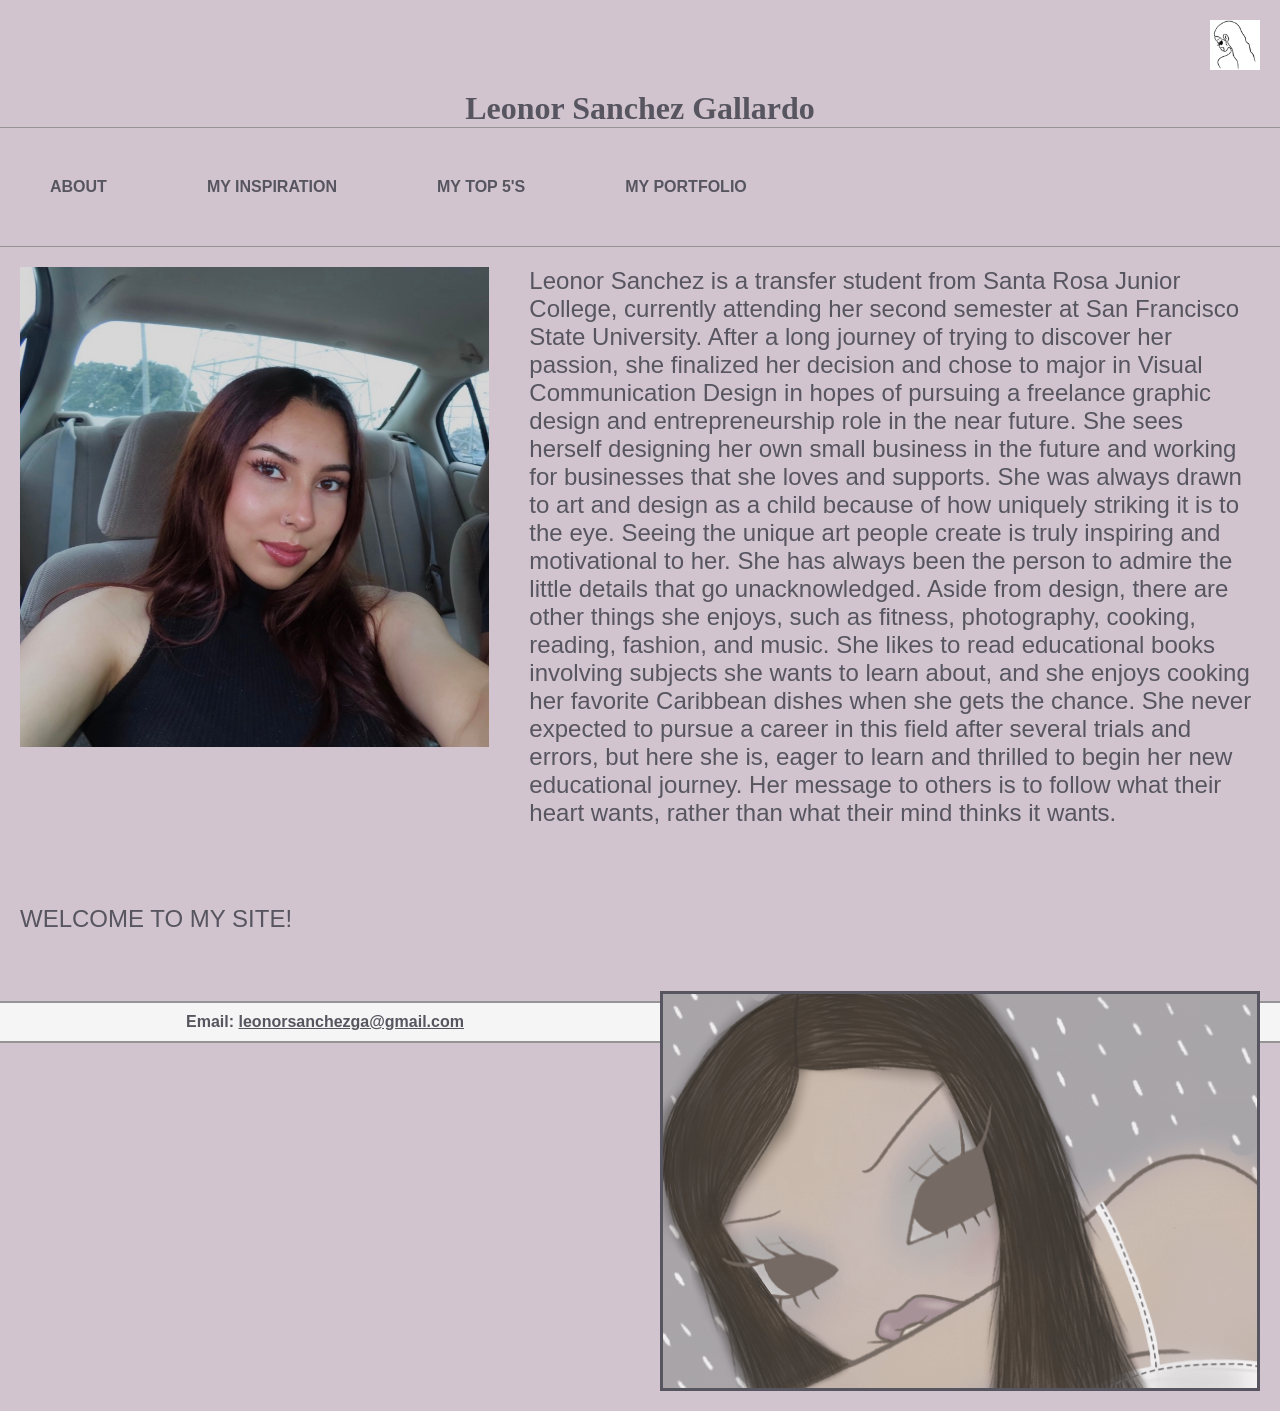
<file: index.html>
<!DOCTYPE html>
<html lang="en"> 
    <head>
        <meta charset="UTF-8">
        <title>Leonor Sanchez Gallardo</title>
        <link rel="stylesheet" href="css/style.css">
    
</head>
    <body>

     <header>

        <a href="index.html" class="logo-container">
            <img src = "img/icon.jpg" alt="logo" class="logo-image" width="50px">
        </a>

        <h1>Leonor Sanchez Gallardo</h1>

        <nav class="nav-bar">
        <a href="index.html"><strong>About</strong></a>
        <a href="inspiration/inspiration.html"><strong>My Inspiration</strong></a>
        <a href="topFive/topFive.html"><strong>My Top 5's</strong></a>
        <a href="portfolio/portfolio.html"><strong>My Portfolio</strong></a>
        </nav>
    </header>

    <section>

        <div class="row">
        <img src="img/leonor.jpg" class="leonor-image" width="500" height="500" alt="picture of leonor">

            <p>Leonor Sanchez is a transfer student from Santa Rosa Junior College, 
            currently attending her second semester at San Francisco State University. 
            After a long journey of trying to discover her passion, she finalized her 
            decision and chose to major in Visual Communication Design in hopes of pursuing 
            a freelance graphic design and entrepreneurship role in the near future. She sees 
            herself designing her own small business in the future and working for businesses 
            that she loves and supports. She was always drawn to art and design as a child because 
            of how uniquely striking it is to the eye. Seeing the unique art people create is truly 
            inspiring and motivational to her. She has always been the person to admire the little 
            details that go unacknowledged. Aside from design, there are other things she enjoys, 
            such as fitness, photography, cooking, reading, fashion, and music. She likes to read 
            educational books involving subjects she wants to learn about, and she enjoys cooking her 
            favorite Caribbean dishes when she gets the chance. She never expected to pursue a career 
            in this field after several trials and errors, but here she is, eager to learn and thrilled 
            to begin her new educational journey. Her message to others is to follow what their heart wants, 
            rather than what their mind thinks it wants.</p>
        </div>
        <br>

    <div class="move-text">
        <p>WELCOME TO MY SITE!</p>
    </div>
        <br>
        <img src="img/me.gif" alt="gif of me in the rain" class="me-image" width="600" height="400">

    </body>
    </section> 

    <footer> 
        <h4>
            <strong>Email:</strong>
            <a href="mailto:leonorsanchezga@gmail.com" class="email">leonorsanchezga@gmail.com</a>
        </h4>
    </footer>

    </body>

</html>
</file>
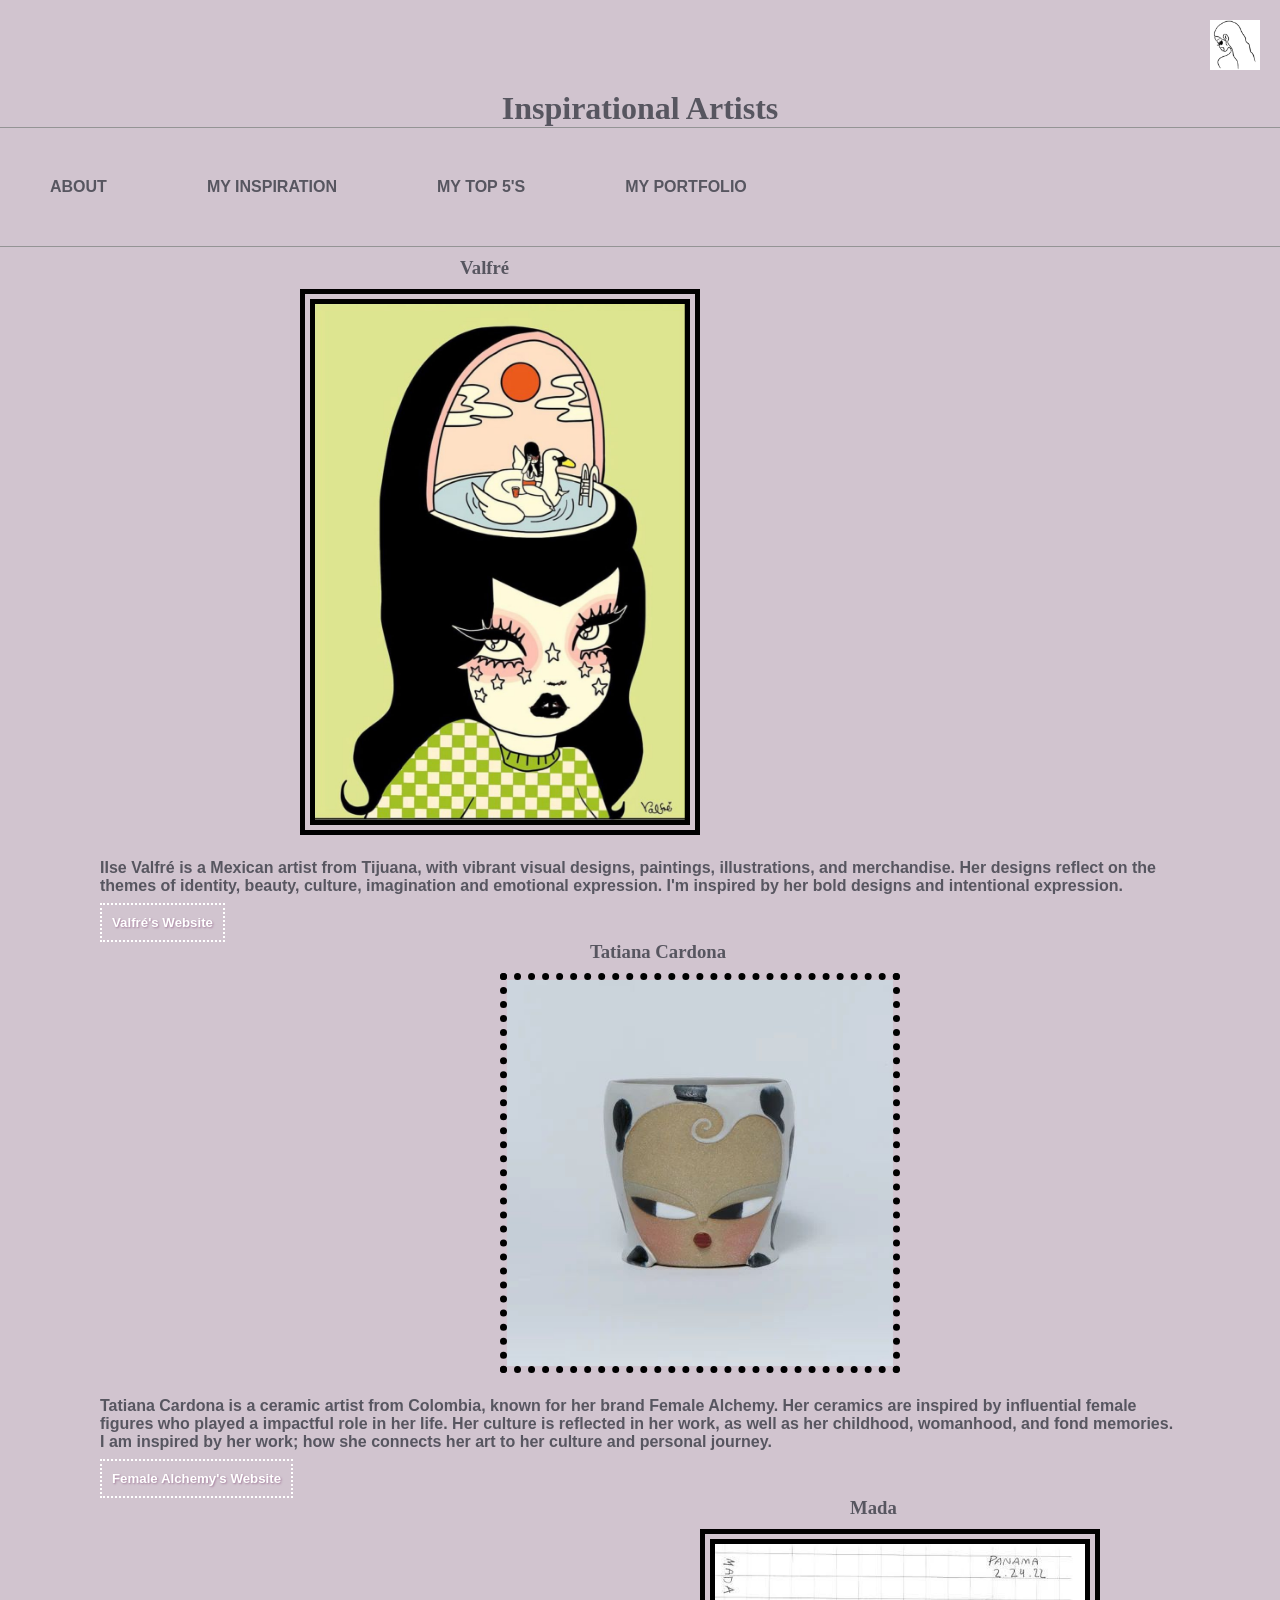
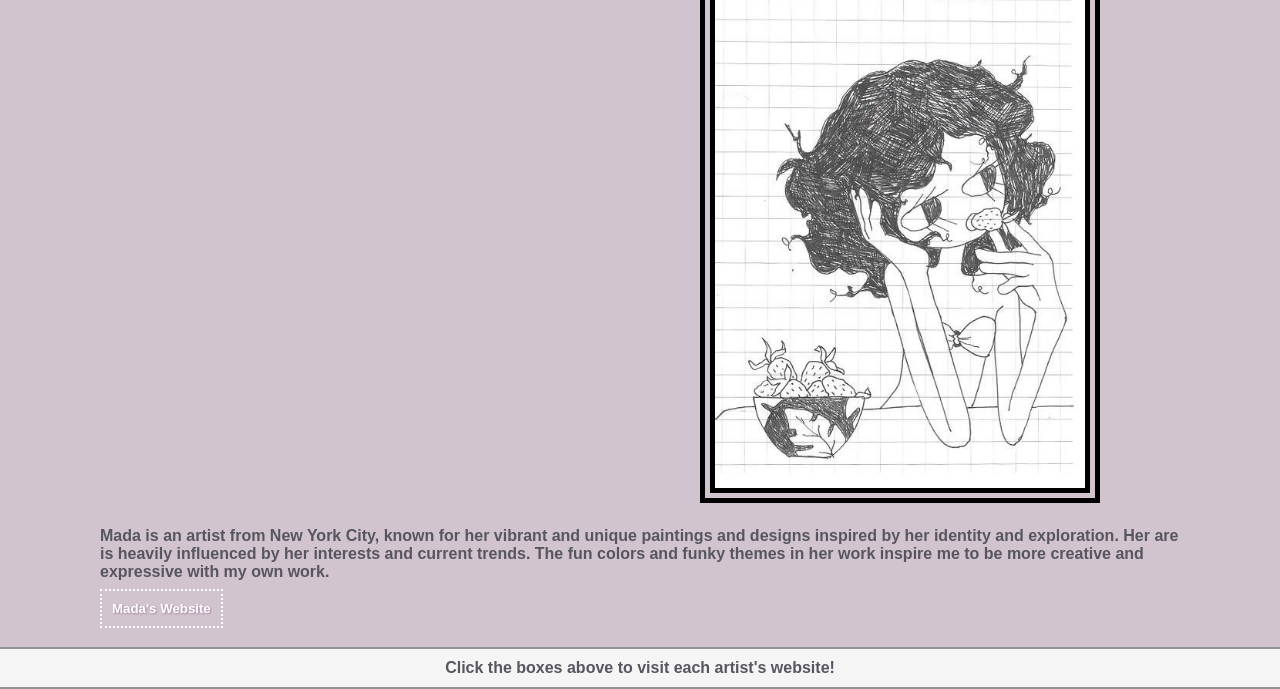
<file: inspiration/inspiration.html>
<!DOCTYPE html>
<html lang="en"> 
    <head>
        <meta charset="UTF-8">
        <title>My Inspirations</title>
        <link rel="stylesheet" href="../css/style.css">
    </head>
    <body>

    <header>

        <a href="../index.html" class="logo-container">
         <img src="../img/icon.jpg" alt="logo" class="logo-image" width="50px">
        </a>

        <h1>Inspirational Artists</h1>

    <nav class="nav-bar">
        <a href="../index.html"><strong>About</strong></a>
        <a href="inspiration/inspiration.html"><strong>My Inspiration</strong></a>
        <a href="../topFive/topFive.html"><strong>My Top 5's</strong></a>
        <a href="../portfolio/portfolio.html"><strong>My Portfolio</strong></a>
        </nav>
    </header>


    <section>
        <h3 class="valfre-title">Valfré</h3>

          <img src="img/valfre.jpg" class="valfre-image" alt="Valfré's Artwork" width="400px">

            <h4>IIse Valfré is a Mexican artist from Tijuana, with vibrant visual designs, paintings, illustrations, 
                and merchandise. Her designs reflect on the themes of identity, beauty, culture, imagination and 
                emotional expression. I'm inspired by her bold designs and intentional expression.</h4>

                   
                        <h5><a href="https://www.valfre.com/">Valfré's Website</a></h5>



        <h3 class="cardona-title">Tatiana Cardona</h3>

        <img src="img/femalealchemy.jpg" class="femalealchemy-image" alt="Cardona's Ceramic" width="400px">


            <h4>Tatiana Cardona is a ceramic artist from Colombia, known for her brand Female Alchemy. Her 
                ceramics are inspired by influential female figures who played a impactful role in her life.
                Her culture is reflected in her work, as well as her childhood, womanhood, and fond memories.
                I am inspired by her work; how she connects her art to her culture and personal journey.</h4>

                    
                        <h5><a href="https://www.femalealchemy.com/">Female Alchemy's Website</a></h5>

        <h3 class="mada-title">Mada</h3>

        <img src="img/mada.jpg" class="mada-image" alt="Mada's Artwork" width="400px">

            <h4>Mada is an artist from New York City, known for her vibrant and unique paintings and designs 
                inspired by her identity and exploration. Her are is heavily influenced by her interests and
                current trends. The fun colors and funky themes in her work inspire me to be more creative and
                expressive with my own work.</h4>

                   

                        <h5><a href="https://www.madacreative.com/">Mada's Website</a></h5>
    </section>

    <footer>
        <h4> Click the boxes above to visit each artist's website!</h4>
    </footer>

    </body>

</html>
</file>
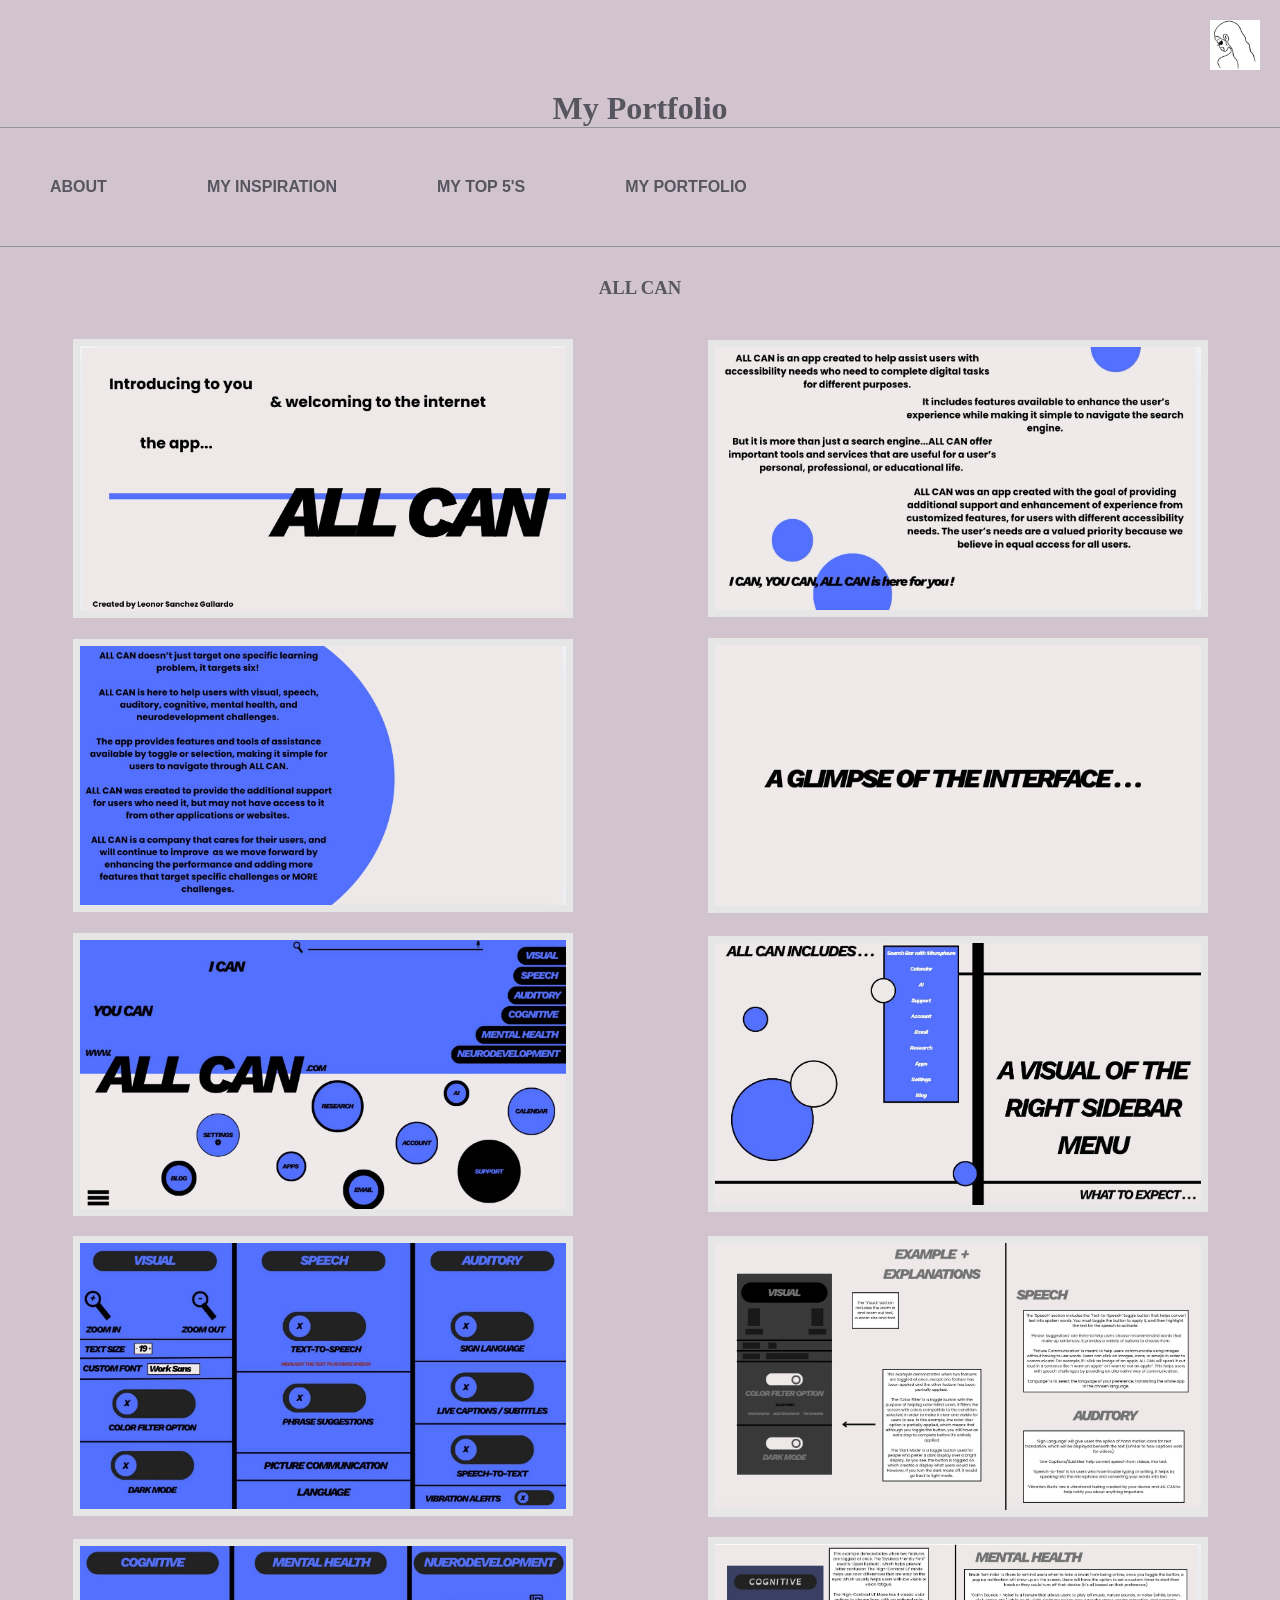
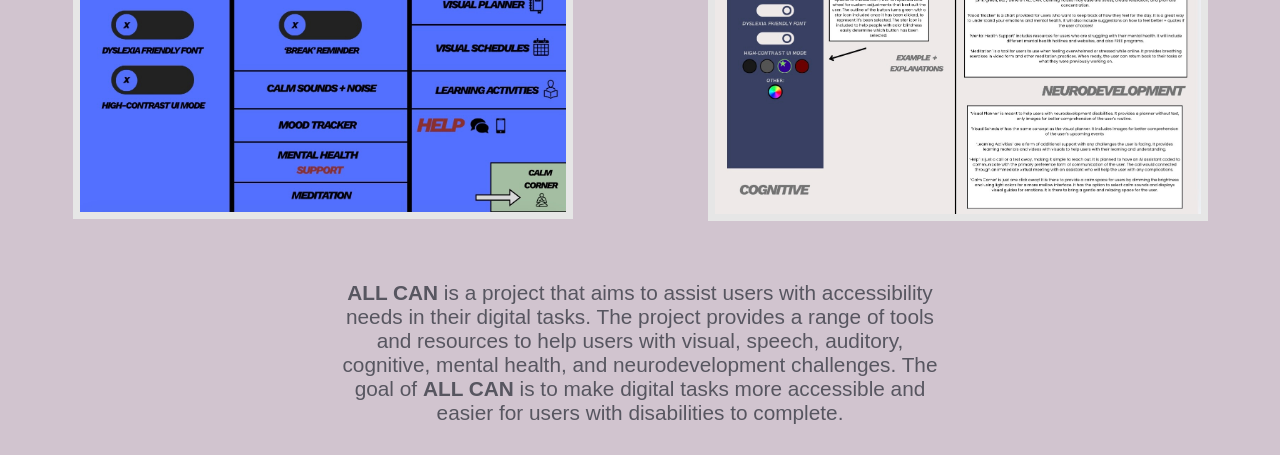
<file: portfolio/portfolio.html>
<!DOCTYPE html>
<html lang="en"> 
    <head>
        <meta charset="UTF-8">
        <title>My Portfolio</title>
        <link rel="stylesheet" href="../css/style.css">
        <meta name="viewport" content="width=device-width, initial-scale=1.0">

    </head>
    <body>

    <header>

        <a href="../index.html" class="logo-container">
        <img src="../img/icon.jpg" alt="logo" class="logo-image" width="50px">
        </a>

        <h1>My Portfolio</h1>

    <nav class="nav-bar">
        <a href="../index.html"><strong>About</strong></a>
        <a href="../inspiration/inspiration.html"><strong>My Inspiration</strong></a>
        <a href="../topFive/topFive.html"><strong>My Top 5's</strong></a>
        <a href="portfolio/portfolio.html"><strong>My Portfolio</strong></a>
        </nav>
    </header>

    <section>

        <h3 class="allCan-title">ALL CAN</h3>

        <div class="portfolio-container">

        <img src="img/allCan1.jpg" class="allCan-image" alt="slide deck of all can project with information and design">
        <img src="img/allCan2.jpg" class="allCan-image" alt="slide deck of all can project with information of tools and resources">
        <img src="img/allCan3.jpg" class="allCan-image" alt="slide deck of all can project with information of tools and resources">
        <img src="img/allCan4.jpg" class="allCan-image" alt="slide deck of all can project with information of tools and resources">
        <img src="img/allCan5.jpg" class="allCan-image" alt="slide deck of all can project with information of tools and resources">
        <img src="img/allCan6.jpg" class="allCan-image" alt="slide deck of all can project with information of tools and resources">
        <img src="img/allCan7.jpg" class="allCan-image" alt="slide deck of all can project with information of tools and resources">
        <img src="img/allCan8.jpg" class="allCan-image" alt="slide deck of all can project with information of tools and resources">
        <img src="img/allCan9.jpg" class="allCan-image" alt="slide deck of all can project with information of tools and resources">
        <img src="img/allCan10.jpg" class="allCan-image" alt="slide deck of all can project with information of tools and resources">

        <p><strong>ALL CAN</strong> is a project that aims to assist users with accessibility needs in their digital tasks. The project provides a range of tools 
           and resources to help users with visual, speech, auditory, cognitive, mental health, and neurodevelopment challenges. The goal of <strong>ALL 
           CAN</strong> is to make digital tasks more accessible and easier for users with disabilities to complete.
        </p>
        </div>
    </section>
    
    </body>
</html>
</file>
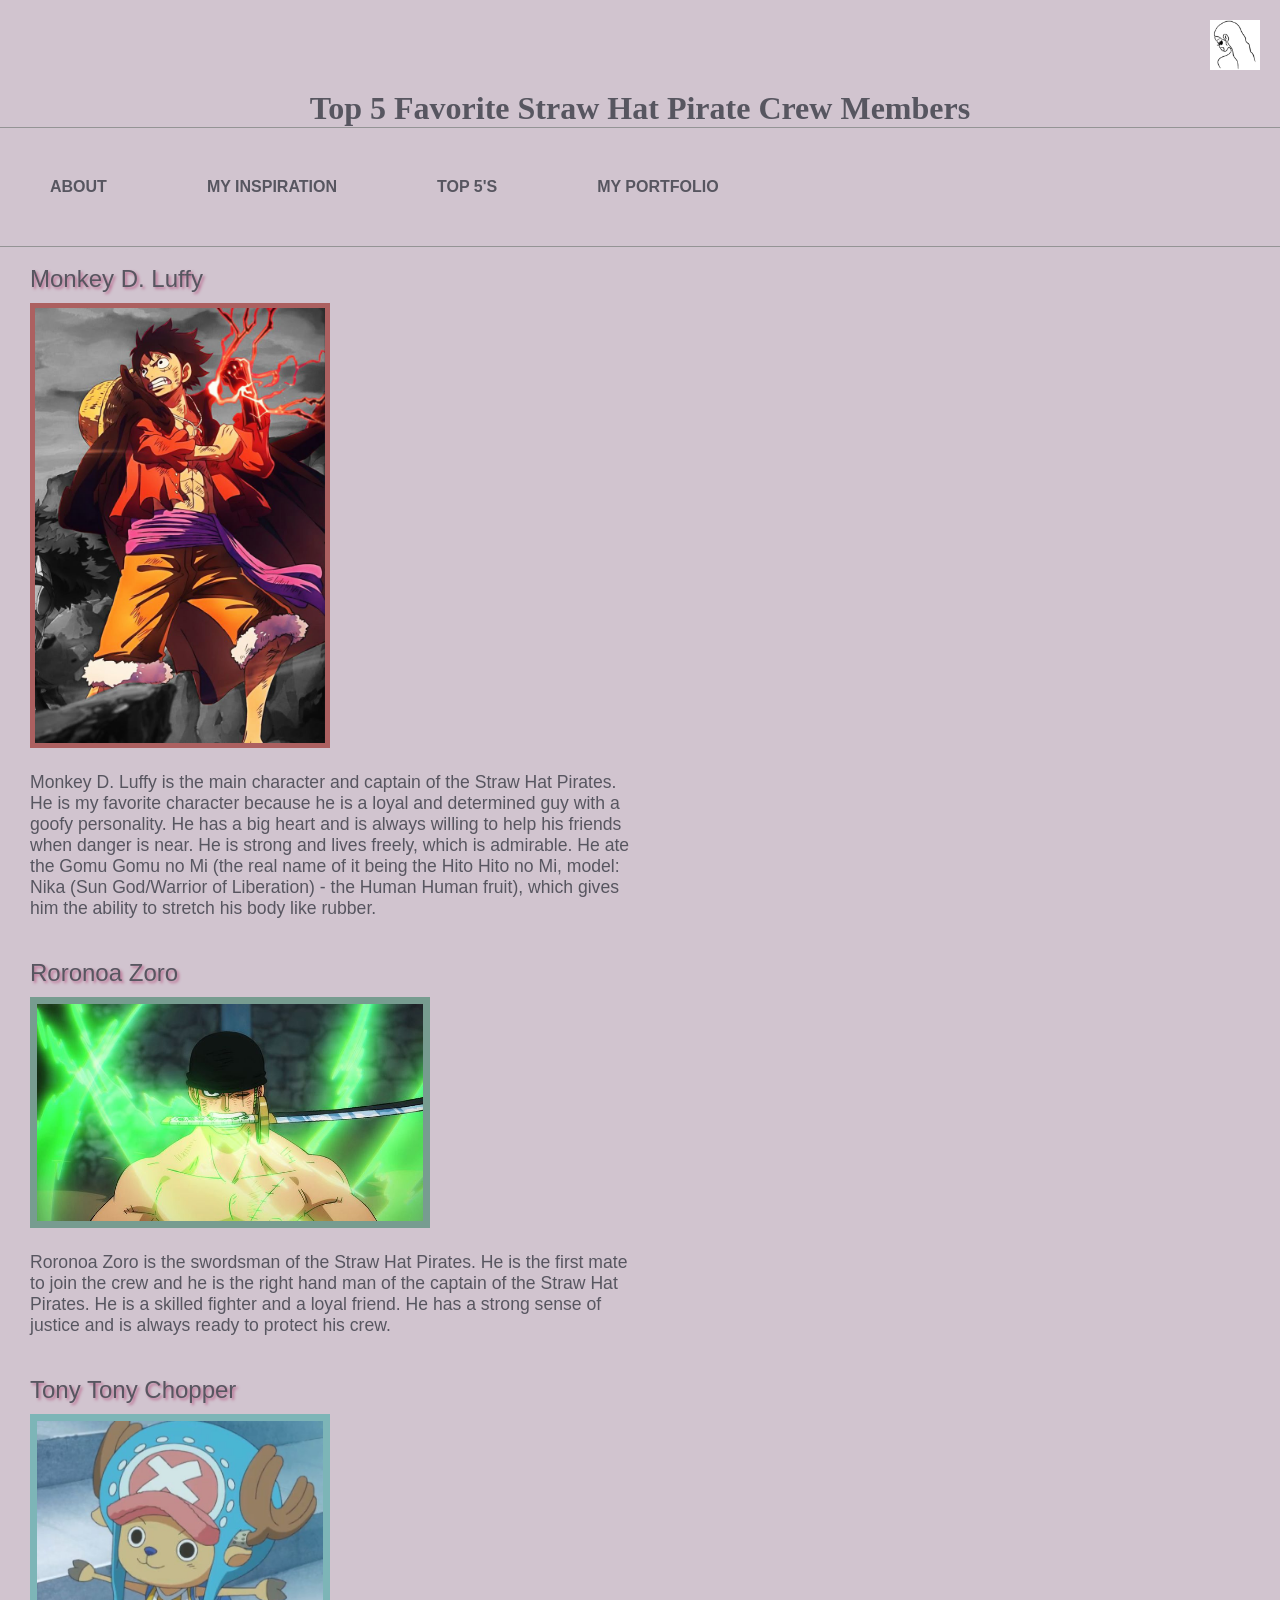
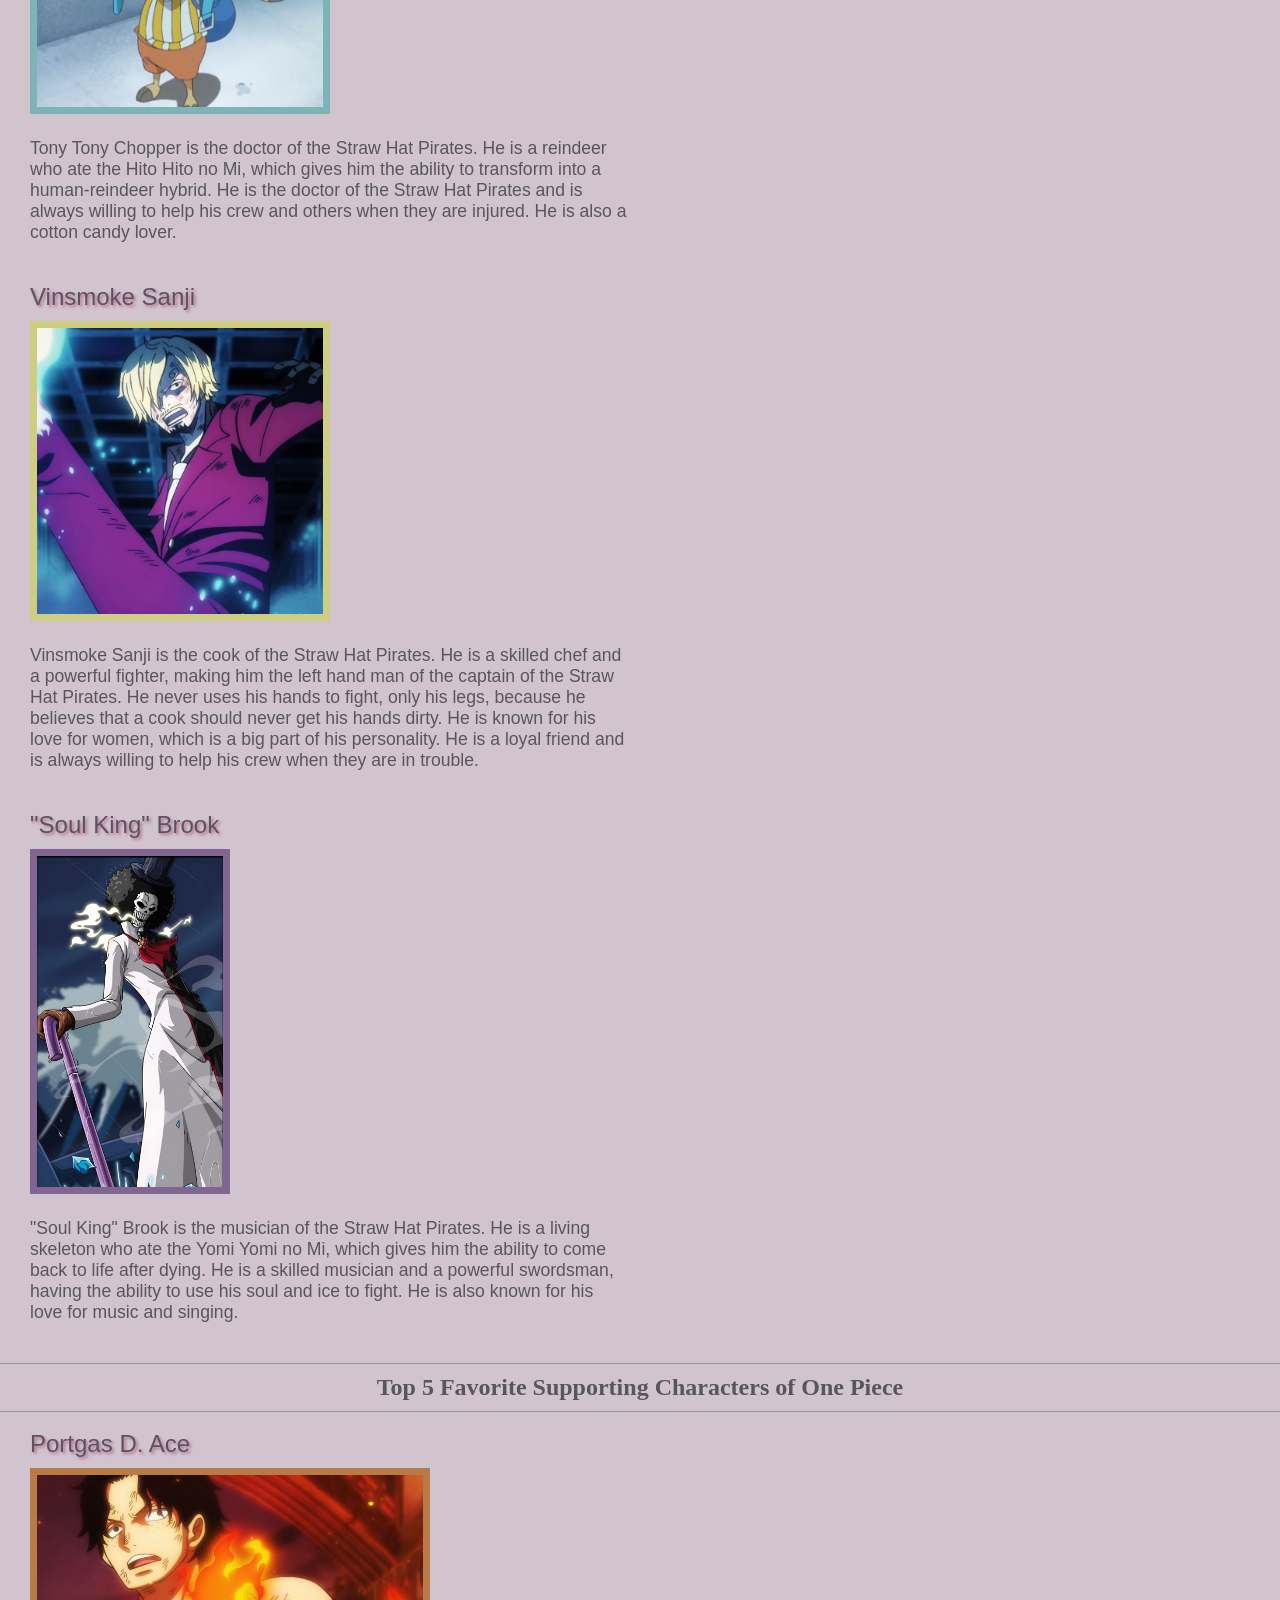
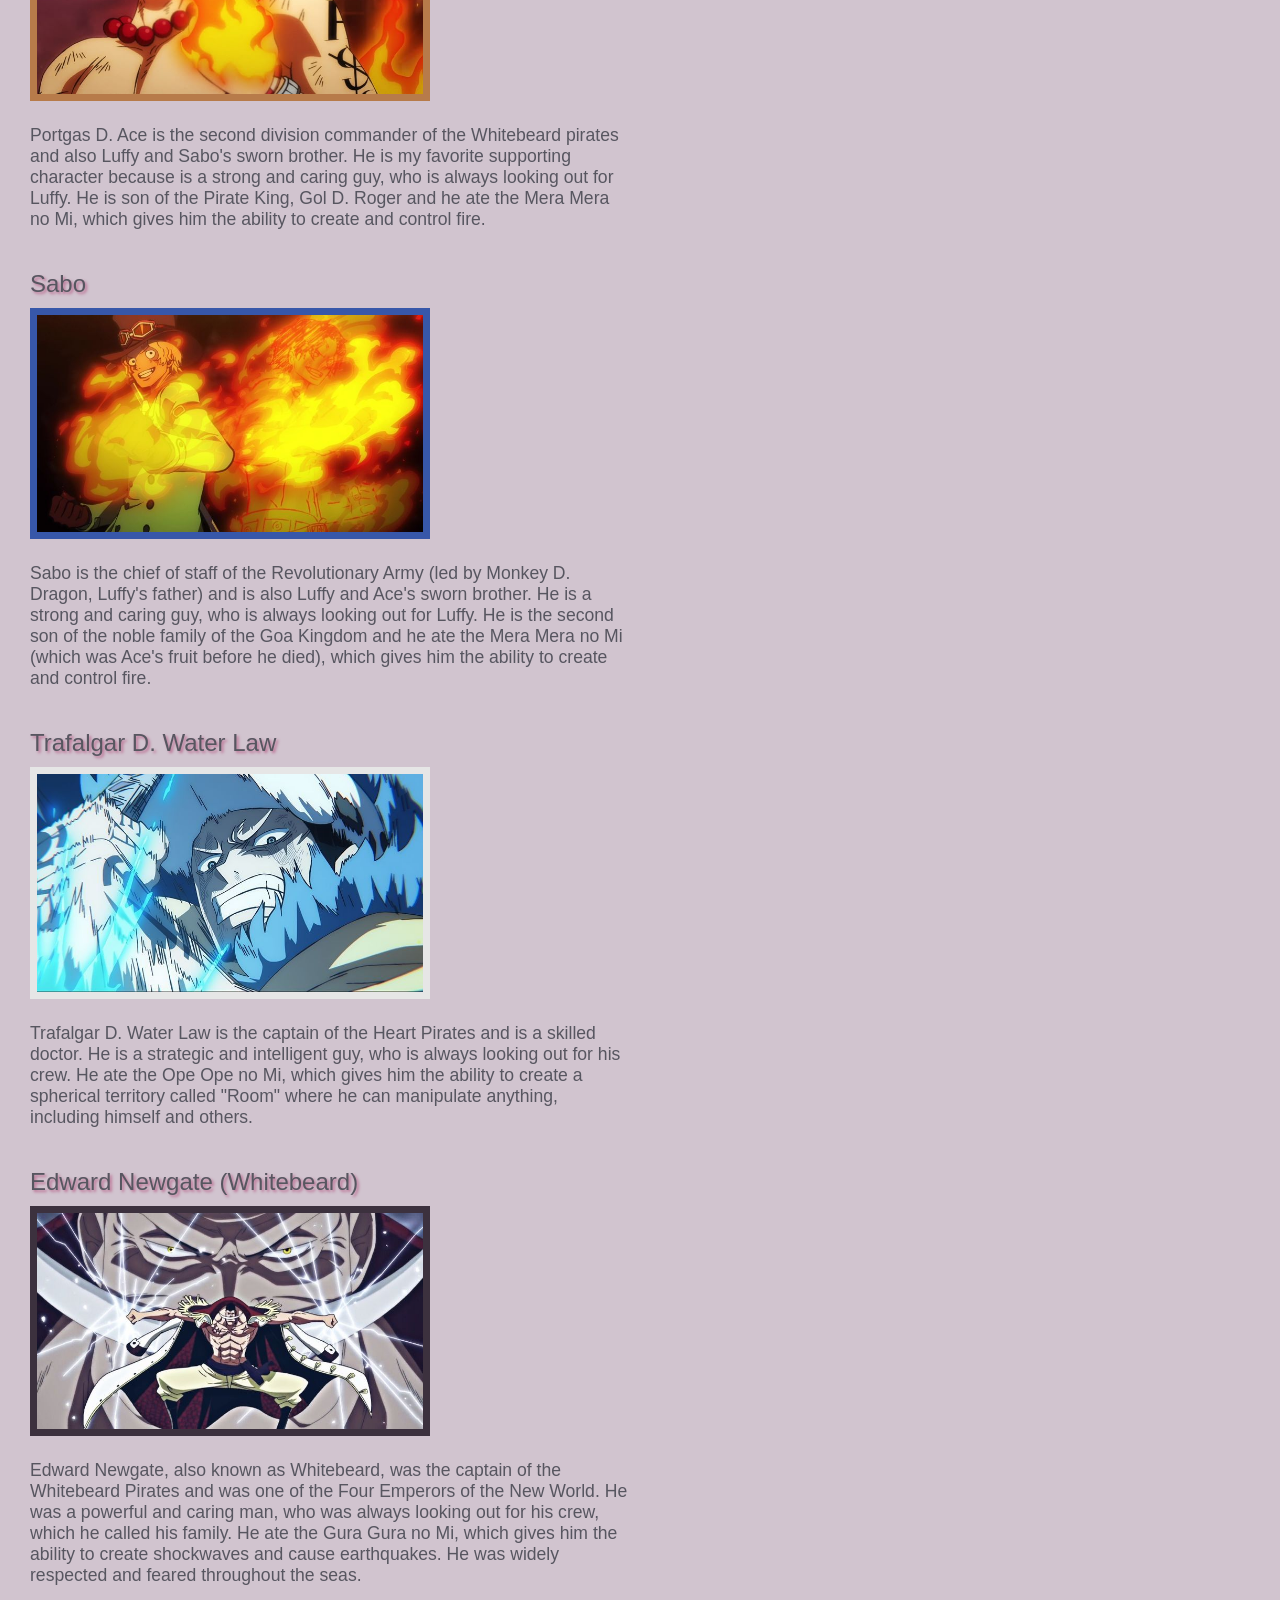
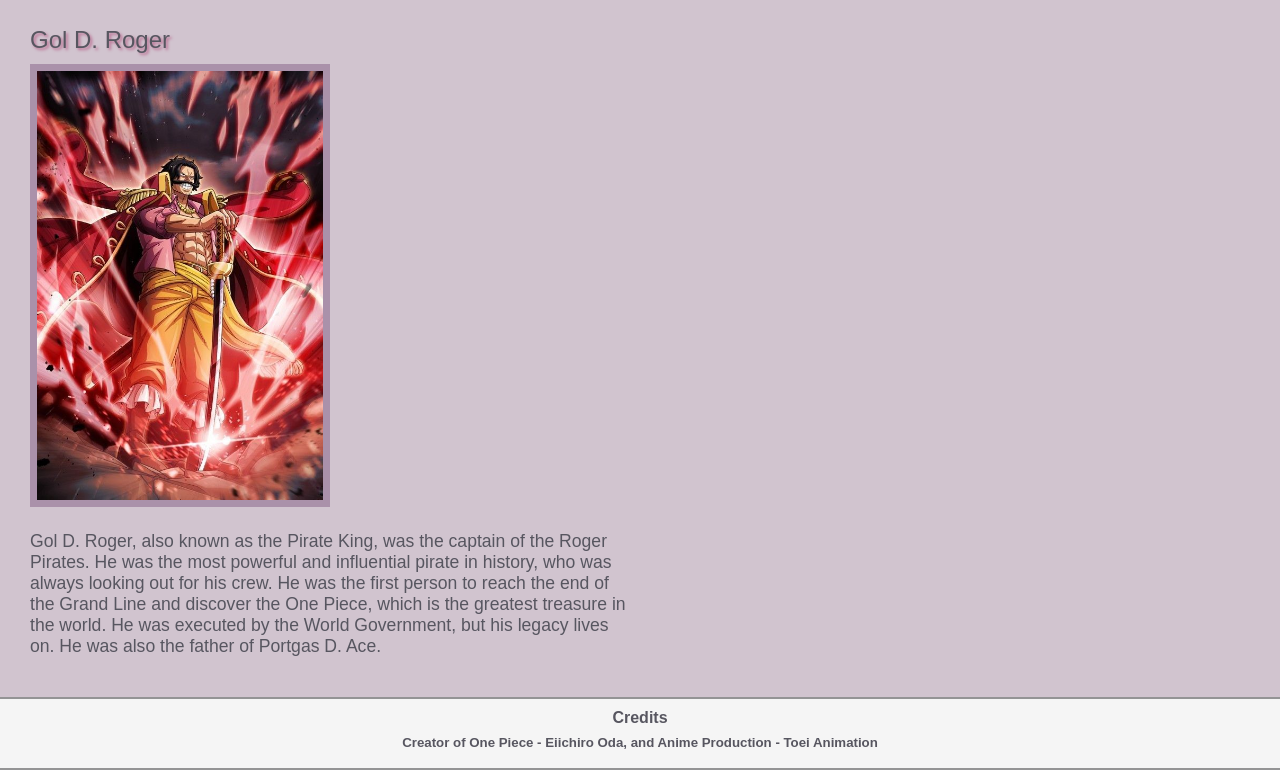
<file: topFive/topFive.html>
<!DOCTYPE html>
<html lang="en"> 
    <head>
        <meta charset="UTF-8">
        <title>My Top 5's</title>
        <link rel="stylesheet" href="../css/style.css">
        <link href="https://fonts.googleapis.com/css2?family=Josefin+Sans&display=swap" rel="stylesheet">
    </head>
    <body>

    <header>

        <a href="../index.html" class="logo-container">
        <img src="../img/icon.jpg" alt="logo" class="logo-image" width="50px">
        </a>

        <h1>Top 5 Favorite Straw Hat Pirate Crew Members</h1>

        <nav class="nav-bar">
        <a href="../index.html"><strong>About</strong></a>
        <a href="../inspiration/inspiration.html"><strong>My Inspiration</strong></a>
        <a href="topFive/topFive.html"><strong>Top 5's</strong></a>
        <a href="../portfolio/portfolio.html"><strong>My Portfolio</strong></a>
        </nav>
    </header>

    <section>
            <ol>
                <li>
                    <br>
                <a href="https://onepiece.fandom.com/wiki/Monkey_D._Luffy" class="addToMultiple">Monkey D. Luffy</a>
                    <br>
                    <img src="img/monkeyDLuffy.jpg" class="luffy-image" alt="Luffy in battle" width="300px">
                
                    <br>
                    <p>Monkey D. Luffy is the main character and captain of the Straw Hat Pirates. He is my
                        favorite character because he is a loyal and determined guy with a goofy personality.
                        He has a big heart and is always willing to help his friends when danger is near. He is 
                        strong and lives freely, which is admirable. He ate the Gomu Gomu no Mi (the real name of 
                        it being the Hito Hito no Mi, model: Nika (Sun God/Warrior of Liberation) - the Human Human 
                        fruit), which gives him the ability to stretch his body like rubber.</p>
                </li>
                   
                <li>
                <a href="https://onepiece.fandom.com/wiki/Roronoa_Zoro" class="addToMultiple">Roronoa Zoro</a>
                    <br>
                    <img src="img/zoro.jpg" class="zoro-image" alt="Zoro in battle, holding his swords" width="400px">
                    <br>
                    <p>Roronoa Zoro is the swordsman of the Straw Hat Pirates. He is the first mate to join the crew and
                     he is the right hand man of the captain of the Straw Hat Pirates. He is a skilled fighter and a loyal 
                     friend. He has a strong sense of justice and is always ready to protect his crew.</p>
                </li>
                    
                <li>
                <a href="https://onepiece.fandom.com/wiki/Tony_Tony_Chopper" class="addToMultiple">Tony Tony Chopper</a>
                    <br>
                    <img src="img/chopper.jpg" class="chopper-image" alt="Chopper standing with his arms extended out" width="300px">
                    <br>
                    <p>Tony Tony Chopper is the doctor of the Straw Hat Pirates. He is a reindeer who ate the Hito Hito no Mi, 
                    which gives him the ability to transform into a human-reindeer hybrid. He is the doctor of the Straw Hat 
                    Pirates and is always willing to help his crew and others when they are injured. He is also a cotton candy 
                    lover.</p>
                </li>
                   
                <li>
                <a href="https://onepiece.fandom.com/wiki/Sanji" class="addToMultiple">Vinsmoke Sanji</a>
                    <br>
                    <img src="img/sanji.jpg" class="sanji-image" alt="Sanji in battle, kicking with his leg" width="300px">
                    <br>
                    <p>Vinsmoke Sanji is the cook of the Straw Hat Pirates. He is a skilled chef and a powerful fighter, 
                    making him the left hand man of the captain of the Straw Hat Pirates. He never uses his hands to fight, 
                    only his legs, because he believes that a cook should never get his hands dirty. He is known for his love 
                    for women, which is a big part of his personality. He is a loyal friend and is always willing to help his 
                    crew when they are in trouble.</p>
                </li>
                  
                <li>
                <a href="https://onepiece.fandom.com/wiki/Brook" class="addToMultiple">"Soul King" Brook</a>    
                    <br>
                    <img src="img/brook.jpg" class="brook-image" alt="Brook holding his sword/cane" width="200px">
                    <br>
                    <p>"Soul King" Brook is the musician of the Straw Hat Pirates. He is a living skeleton who ate the Yomi Yomi no Mi, 
                    which gives him the ability to come back to life after dying. He is a skilled musician and a powerful swordsman, 
                    having the ability to use his soul and ice to fight. He is also known for his love for music and singing.</p>
                </li>

            </ol>
    </section>


    <section>
        <h2>Top 5 Favorite Supporting Characters of One Piece</h2>

            <ul>
                <li>
                    <br>
                <a href="https://onepiece.fandom.com/wiki/Portgas_D._Ace" class="addToMultiple">Portgas D. Ace</a>
                    <br>
                    <img src="img/ace.jpg" alt="Ace with his fire ability" class="ace-image" width="400px">
                    <br>
                    <p>Portgas D. Ace is the second division commander of the Whitebeard pirates and also Luffy and Sabo's sworn brother.
                        He is my favorite supporting character because is a strong and caring guy, who is always looking out for Luffy. He 
                        is son of the Pirate King, Gol D. Roger and he ate the Mera Mera no Mi, which gives him the ability to create and 
                        control fire.
                    </p>
                </li>
                
                <li>
                <a href="https://onepiece.fandom.com/wiki/Sabo" class="addToMultiple">Sabo</a> 
                    <br>
                    <img src="img/sabo.jpg" alt="Sabo with his fire ability and the memory of Ace shaped by the flames demonstrating symbolisim of Ace's legacy, brotherhood, and shared power" class="sabo-image" width="400px">
                    <p>Sabo is the chief of staff of the Revolutionary Army (led by Monkey D. Dragon, Luffy's father) 
                    and is also Luffy and Ace's sworn brother. He is a strong and caring guy, who is always looking out 
                    for Luffy. He is the second son of the noble family of the Goa Kingdom and he ate the Mera Mera 
                    no Mi (which was Ace's fruit before he died), which gives him the ability to create 
                    and control fire.</p>
                </li>
                
                <li>
                <a href="https://onepiece.fandom.com/wiki/Trafalgar_D._Water_Law" class="addToMultiple">Trafalgar D. Water Law</a>
                    <br>
                    <img src="img/law.jpg" alt="Law in battle, using his Room ability to manipulate his surroundings" class="law-image" width="400px">
                    <p>Trafalgar D. Water Law is the captain of the Heart Pirates and is a skilled doctor. He is a strategic and intelligent guy, 
                    who is always looking out for his crew. He ate the Ope Ope no Mi, which gives him the ability to create a spherical territory 
                    called "Room" where he can manipulate anything, including himself and others.</p>
                </li>
      
                <li> 
                <a href="https://onepiece.fandom.com/wiki/Edward_Newgate" class="addToMultiple">Edward Newgate (Whitebeard)</a>
                    <br>
                    <img src="img/whitebeard.jpg" alt="Whitebeard in battle" class="whitebeard-image" width="400px">
                    <p>Edward Newgate, also known as Whitebeard, was the captain of the Whitebeard Pirates and was one of the Four Emperors of the 
                    New World. He was a powerful and caring man, who was always looking out for his crew, which he called his family. He ate the 
                    Gura Gura no Mi, which gives him the ability to create shockwaves and cause earthquakes. He was widely respected and feared 
                    throughout the seas.</p>
                </li>
                   
                <li>
                <a href="https://onepiece.fandom.com/wiki/Gol_D._Roger" class="addToMultiple">Gol D. Roger</a> 
                    <br>
                    <img src="img/roger.jpg" alt="Gol D. Roger's haki" class="roger-image" width="300px">
                    <p>Gol D. Roger, also known as the Pirate King, was the captain of the Roger Pirates. He was the most powerful and influential 
                    pirate in history, who was always looking out for his crew. He was the first person to reach the end of the Grand Line and discover 
                    the One Piece, which is the greatest treasure in the world. He was executed by the World Government, but his legacy lives on. He was 
                    also the father of Portgas D. Ace.</p>
                </li>
            </ul>

    </section>

    
    <footer>
        <h4>Credits</h4>
        <h5>Creator of One Piece - Eiichiro Oda, and Anime Production - Toei Animation</h5>
    </footer>   

    </body>

</html>
</file>
<file: css/style.css>
/* general styles + about page */

* {
    margin: 0;
    padding: 0;
    box-sizing: border-box;
}

html {
    font-size: 100%;
}

header {
    background-color: #d1c4cf;
    border-bottom: #949495 solid 1px;
}

body {  
    background-color: #d1c4cf;
    min-height: 100dvh;
    width: 100%;
}

.logo-container {
    display: flex;
    flex-direction: row;
    flex-wrap: nowrap;
    justify-content: right;
    padding: 20px;
}

h1 {
    color: #575660;
    text-align: center;
    font-family: fantasy;
    border-bottom: 1px solid #949495;
}

.row {
    display: flex;
    align-items: flex-start;
    gap: 40px;
    margin-bottom: 20px;
}

p {
    margin-right: 20px; 
    color: #575660; 
    font-family: "Josefin-sans", sans-serif;
    font-size: 1.5em;
    padding-top: 20px;
}

.leonor-image {
    margin-left: 20px;
    padding-top: 20px;
}

h4 {
    color: #575660;
    text-decoration: none;
    font-family: "Josefin-sans", sans-serif;
    margin: 20px;
    margin-left: 100px;
    margin-right: 100px; ;
}

.nav-bar {
    display: flex;
    gap: 100px;
    list-style: none;
    margin: 50px;
    flex-wrap: wrap;
}

.nav-bar :hover {
    color: #a883a0;
    transform: scale(1.2);
    transition: transform 1s ease;
}

.nav-bar a {
    text-decoration: none;
    font-family: "Josefin-sans", sans-serif;
    text-transform: uppercase;
    color: #575660;
    text-align: center;
    flex-wrap: wrap;
}

.move-text {
    animation: slideRight 10s linear infinite;
    white-space: nowrap;
    position: relative;
    gap: 30px;
    margin: 20px;
}

.me-image {
    display: flex;
    float: right;
    margin: 20px;
    align-items: flex-end;
    border: #575660 solid 3px;
}

.email {
    color: #575660;
    text-decoration: underline;
    font-family: "Josefin-sans", sans-serif;
}

/* inspiration section */

.valfre-title {
   position: relative;
    left: -200px;
    opacity: 0;
    transform: translateX(100vw); 
    animation: slideFromEdge 5s ease-out forwards;
}

.cardona-title {
    position: relative;
    left: -70px;
    display: block;
    opacity: 0;
    transform: translateX(-100vw); 
    animation: slideFromLeftEdge 5s forwards;
}

.mada-title {
    position: relative;
    left: 190px;
    opacity: 0;
    transform: translateX(100vw); 
    animation: slideFromEdge 5s ease-out forwards;
}

h5 a {
    color: #ffffff;
    text-decoration: none;
    font-family: "Josefin-sans", sans-serif;
    border: #ffffff dotted 2px;
    padding: 10px;
    text-align: center;
    margin-left: 100px;
    margin-bottom: 50px;
    text-shadow: #a883a0 1px 1px 2px;
}

h5 a:hover {
    color: #a883a0;
}

section h2 {
    color: #575660;
    text-decoration: none;
    font-family: fantasy;
    text-align: center;
    border-top: 1px solid #949495;
    border-bottom: 1px solid #949495;
    padding: 10px 0;
    text-align: center;
}
.valfre-image {
    border: #000000 double 15px;
    margin-left: 300px;
}

.femalealchemy-image {
    margin-left: 500px;
    border: #000000 dotted 7px;
}

.mada-image {
    border: #000000 double 15px;
    margin-left: 700px;
}

/* inspiration image citations:

- Valfre - IIse Valfre. Digital illustrayion of girl with a vision of her enjoying the pool. n.d. https://www.valfre.com
- Female Alchemy - Tatiana Cardona. Physical ceramic mug sculpture of a woment with white and black spotted hair. n.d. https://www.femalealchemy.com
- Mada - Mada Creative. Digital illustration on grid paper of a girl enjoying strawberries in Pananma. n.d. https://www.madacreative.com/ */

/* top 5's section */

.addToMultiple {
    text-decoration: none;
    font-family: "Josefin-sans", sans-serif;
    color: #575660;
}

.addToMultiple:hover {
    color: #a883a0;
}

.luffy-image {
    border: #ac6060 solid 5px;
    margin-left: 30px;
    margin-top: 10px;
}

.ace-image {
    border: #b77b4a solid 7px;
    margin-left: 30px;
    margin-top: 10px;
}   

.law-image {
    border: #e6e6e6 solid 7px;
    margin-left: 30px;
    margin-top: 10px;
}

.whitebeard-image {
    border: #3c313e solid 7px;
    margin-left: 30px;
    margin-top: 10px;
}

.chopper-image {
    border: #7db5b7 solid 7px;
    margin-left: 30px;
    margin-top: 10px;
}

.sanji-image {
    border: #cdce82 solid 7px;
    margin-left: 30px;
    margin-top: 10px;
}

.zoro-image {
    border: #779c90 solid 7px;
    margin-left: 30px;
    margin-top: 10px;
}

.brook-image {
    border: #826591 solid 7px;
    margin-left: 30px;
    margin-top: 10px;
}

.sabo-image {
    border: #3757a9 solid 7px;
    margin-left: 30px;
    margin-top: 10px;
}

.roger-image {    
    border: #aa91aa solid 7px;
    margin-left: 30px;
    margin-top: 10px;
}

/* top 5's image citations:

- Monkey D. Luffy - BOBART042 (n.d.) one piece wano arc [Image]. Pinterest. https://www.pinterest.com/pin/43347215157981907/
- Portgas D. Ace - Pabverus (n.d.) Ep 1013 [Image]. Pinterest. https://www.pinterest.com/pin/791085490806093584/
- Roronoa Zoro - MnkyDLufy (n.d.) [Image]. Pinterest. https://www.pinterest.com/pin/737323770263237217/
- Tony Tony Chopper - misschanelsan (n.d.) [Image]. Pinterest. https://www.pinterest.com/pin/680536193704989461/
- Vinsmoke Sanji - xqlci (n.d.) one piece | アニメ | 𝙨𝙖𝙧𝙖 ౨ৎ [Image]. Pinterest. https://www.pinterest.com/pin/759349187193973567/
- Soul King Brook - dieegooignaacio (n.d.) [Image]. Pinterest. https://www.pinterest.com/pin/690669292875662232/
- Sabo - caioleone_ (n.d.) Sabo e Ace, Mera Mera no Mi - One Piece Film: Gold [Image]. Pinterest. https://www.pinterest.com/pin/792211390725615524/
- Trafalgar D. Waterlaw - sodiumchloridess_ (n.d.) Law ✨ [Image]. Pinterest. https://www.pinterest.com/pin/1027665208708527758/
- Edward Newgate (Whitebeard) - brike83r (n.d.) [Image]. Pinterest. https://www.pinterest.com/pin/506021708137788442/
- Gol D. Roger - anime_closet (n.d.) Gol D. Roger - King of the pirates - One piece - Anime Closet [Image]. Pinterest. https://www.pinterest.com/pin/5770305767858465/  */

li p {
    color: #575660;
    font-family: "Josefin-sans", sans-serif;
    font-size: 1.1em;
    margin-bottom: 40px;
    margin-left: 30px;
    max-width: 600px;
}

li a {
    color: #575660;
    text-decoration: none;
    font-family: "Josefin-sans", sans-serif;
    font-size: 1.5em;
    margin-left: 30px;
    margin-bottom: 10px;
    text-shadow: #bb6f93 2px 2px 3px;
}

h3 {
    color: #575660;
    text-decoration: none;
    font-family: fantasy;
    margin-left: 650px;
    padding: 10px;
}

/* portfolio section */

.allCan-image {
    border: #e6e6e6 solid 7px;
    margin: 0 auto 10px auto; 
    width: 100%;
    max-width: 500px;
    height: auto;
}

.portfolio-container {
    display: flex;
    flex-wrap: wrap;
    justify-content: wrap;
    margin: 0;
    align-items: center; 
    padding: 10px;
    gap: 10px;
    
}

.portfolio-container p {
    color: #575660;
    font-family: "Josefin-sans", sans-serif;
    font-size: 1.3em;
    max-width: 600px;
    text-align: center;
    margin: 20px auto;
}

.allCan-title {
    color: #575660;
    font-family: fantasy;
    text-decoration: none; 
    text-align: center;
    margin: 20px 0;
    animation: infiniteDrop 2s ease-out infinite;
}

/* footer */

footer {
    margin-top: 30px;
    border-top: 2px solid #949495;   
    border-bottom: 2px solid #949495;
    text-align: center;
    padding: 10px;
    background-color: #f5f5f5; 
}

footer h4 {
    margin: 0;
}

footer h5 {
    margin: 8px;
    font-family: "Josefin-sans", sans-serif;
    color: #575660;
}

/* animations */

@keyframes slideRight {
    0% {
        transform: translateX(-100%);
    }
    100% {
        transform: translateX(100%);   
    }
}

@keyframes slideFromLeftEdge {
    0% {
        transform: translateX(-100vw);
        opacity: 0;
    }
    100% {
        transform: translateX(0); 
        opacity: 1;
    }
}

@keyframes slideFromEdge {
    0% {
        transform: translateX(100vw);
        opacity: 0;
    }
    100% {
        transform: translateX(0); 
        opacity: 1;
    }
}

@keyframes infiniteDrop {
    0% {
        transform: translateY(-40px);
        opacity: 0;
    }
    50% {
        transform: translateY(0);
        opacity: 1;
    }

    100% {
        transform: translateY(40px);
        opacity: 0;
    }
}

/* responsive design for mobile devices (porfolio page) */

@media (max-width: 768px) {

    .allCan-image {
        flex: 1 1 100%;  
    }

    .portfolio-container {
        padding: 10px;
    }

    .portfolio-container p {
        font-size: 1em;
        padding: 10px;
    }

    .nav-bar {
        display: flex;
        flex-direction: row;   
        justify-content: center;
        align-items: center;
        gap: 20px;
        flex-wrap: wrap;      
    }

    .nav-bar a {
        text-decoration: none;
        color: #575660;
        font-size: 1.1em;
        display: inline-block;
    }

    .allCan-title {
        display: block; 
        animation: infiniteDrop 2s ease-out infinite;
        font-size: 1.5rem; 
        position: relative;
        z-index: 100;
        margin-top: 50px; 
        margin-bottom: 50px;
    }

    .allCan-image {
        flex: 1 1 100%;  
    }

}
</file>
